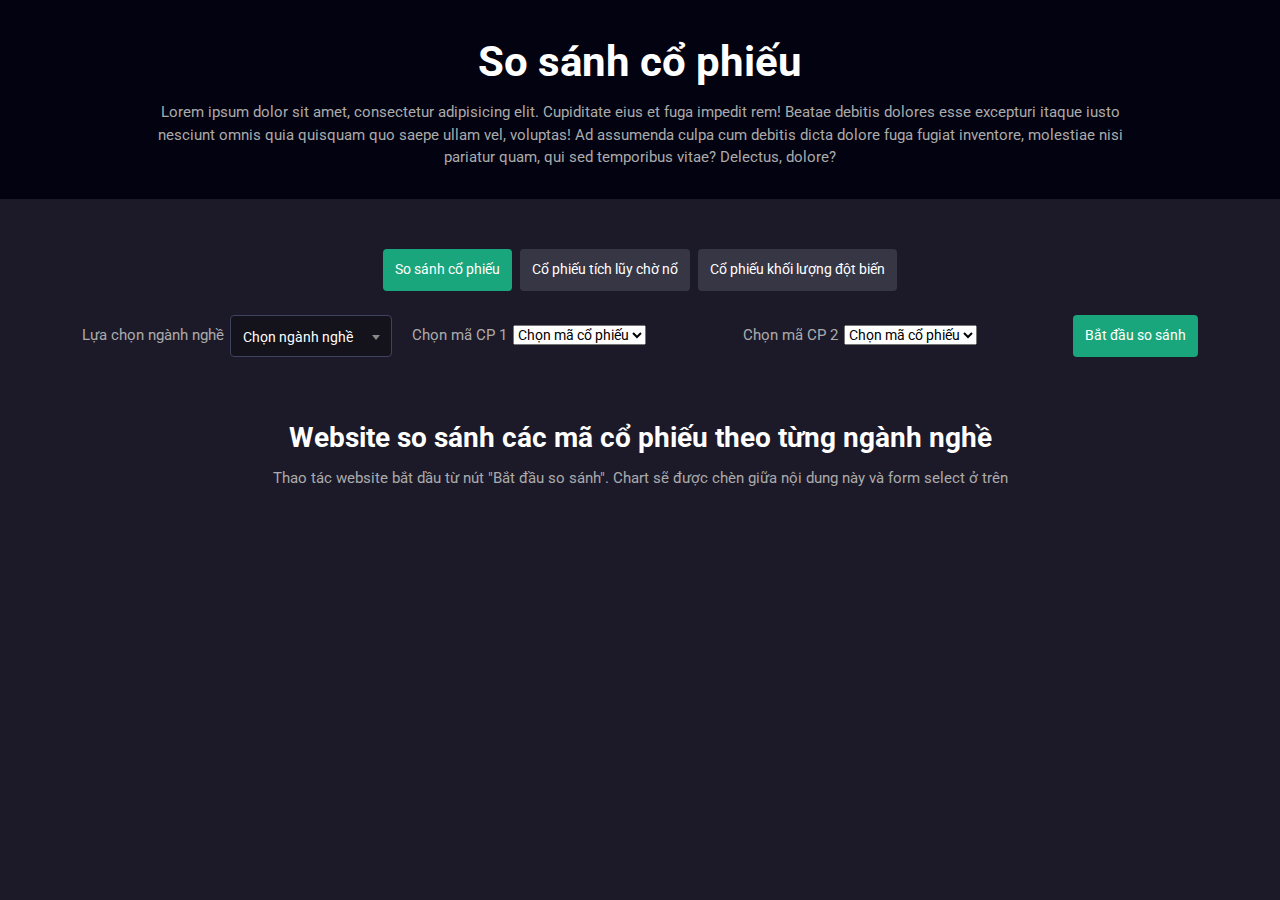
<file: website-so-sanh-co-phieu/index.html>
<!doctype html>
<html lang="en">
<head>
	<meta charset="UTF-8">
	<meta name="viewport"
	      content="width=device-width, user-scalable=no, initial-scale=1.0, maximum-scale=1.0, minimum-scale=1.0">
	<meta http-equiv="X-UA-Compatible" content="ie=edge">
	<title>So sánh cổ phiếu</title>
	<meta property="og:site_name" content="So sánh cổ phiếu">
	<meta name="description" content="So sánh cổ phiếu">
	<meta name="author" content="So sánh cổ phiếu">

	<meta property="og:title" content="So sánh cổ phiếu">
	<meta property="og:type" content="website">
	<meta property="og:url" content="">
	<meta property="og:description"
	      content="So sánh cổ phiếu">
	<meta property="og:image" content="">

	<link rel="icon" href="">

	<link rel="preconnect" href="https://fonts.googleapis.com">
	<link rel="preconnect" href="https://fonts.gstatic.com" crossorigin>
	<link href="https://fonts.googleapis.com/css2?family=Roboto:ital,wght@0,100..900;1,100..900&display=swap"
	      rel="stylesheet">

	<link rel="stylesheet" href="./assets/libs/bootstrap/css/bootstrap.min.css">
	<link rel="stylesheet" href="./assets/libs/select2/css/select2.min.css">
	<link rel="stylesheet" href="./assets/libs/sweetalert2/sweetalert2.min.css">
	<link rel="stylesheet" href="./assets/css/style.css?ver=1">

</head>
<body>
<div class="main">
	<div class="section-gap section-bg">
		<div class="container">
			<div class="section-heading">
				<div class="heading-title">
					So sánh cổ phiếu
				</div>
				<div class="heading-description">
					Lorem ipsum dolor sit amet, consectetur adipisicing elit. Cupiditate eius et fuga impedit rem!
					Beatae debitis
					dolores esse excepturi itaque iusto nesciunt omnis quia quisquam quo saepe ullam vel, voluptas! Ad
					assumenda
					culpa cum debitis dicta dolore fuga fugiat inventore, molestiae nisi pariatur quam, qui sed
					temporibus vitae?
					Delectus, dolore?
				</div>
			</div>
		</div>
	</div>
	<div class="section-wrapper">
		<div class="container">
			<div class="section-tabs">
				<div id="buttonTabs" class="chart-button d-flex gap-2 justify-content-center align-items-center mb-4" role="tablist">
					<button type="button" class="button-theme_secondary active buttonTab">
						So sánh cổ phiếu
					</button>
					<button type="button" class="button-theme_secondary buttonTab">
						Cổ phiếu tích lũy chờ nổ
					</button>
					<button type="button" class="button-theme_secondary buttonTab">
						Cổ phiếu khối lượng đột biến
					</button>
				</div>
			</div>
			<div class="tab-content">
				<div class="tab-pane fade active show" id="tabFilter">
					<div class="section-filter">
						<div class="filter-item">
							<div class="filter-item_title">
								Lựa chọn ngành nghề
							</div>
							<div class="filter-item_select">
								<select name="" id="filterIndustry" data-search="Tìm kếm ngành nghề" data-wrapper>
									<option value="-1" selected>Chọn ngành nghề</option>
									<option value="1">Ngân hàng</option>
									<option value="2">Chứng khoán</option>
									<option value="3">Sản xuất, chế biến</option>
									<option value="4">Bảo hiểm</option>
								</select>
							</div>
						</div>
						<div class="filter-item">
							<div class="filter-item_title">
								Chọn mã CP 1
							</div>
							<div class="filter-item_select">
								<select name="" id="filterStock1" data-search="Tìm kếm mã cổ phiếu" data-wrapper>
									<option value="-1">Chọn mã cổ phiếu</option>
								</select>
							</div>
						</div>
						<div class="filter-item">
							<div class="filter-item_title">
								Chọn mã CP 2
							</div>
							<div class="filter-item_select">
								<select name="" id="filterStock2" data-search="Tìm kếm mã cổ phiếu" data-wrapper>
									<option value="-1">Chọn mã cổ phiếu</option>
								</select>
							</div>
						</div>
						<div class="filter-item filter-item_button">
							<button type="button" id="submitCompare"
							        data-value="1" class="button-theme">
								Bắt đầu so sánh
							</button>
						</div>
					</div>
					<div style="display: none" id="filterResult">
						<div class="section-item">
							<div class="section-chart">
								<div class="chart-title">
									So sánh số liệu báo cáo tài chính giữa <span class="nameStock1"></span> và <span
										class="nameStock2"></span>
								</div>
								<div class="chart-button">
									<button type="button"
									        data-value="1"
									        class="button-theme button-theme_sm active handleChangePeriod">
										Theo quý
									</button>
									<button type="button"
									        data-value="2"
									        class="button-theme_secondary button-theme_sm handleChangePeriod">
										Theo năm
									</button>
								</div>
								<div class="chart-content">
									<div class="row g-4">
										<div class="col-lg-6">
											<canvas id="chartPreview" class="chart-preview"></canvas>
											<div class="chart-table" id="tablePreview">
												<div class="chart-table_header">
													<div class="chart-table_header__top">
														<div class="chart-table_title">
															Báo cáo tài chính theo <span
																class="tablePreviewPeriod">quý</span>
														</div>
														<div class="chart-table_list handleEffectTab">
															<button type="button"
															        data-value="1"
															        class="chart-table_list__button handleEffectTabItem active">
																Theo Quý
															</button>
															<button type="button"
															        data-value="2"
															        class="chart-table_list__button handleEffectTabItem">
																Theo Năm
															</button>
															<div class="chart-table_line handleEffectTabLine"></div>
														</div>
													</div>
													<div class="chart-table_header__bottom">
														<div class="chart-table_money">
															Đơn vi: triệu đồng
														</div>
														<div class="chart-table_time tablePreviewTime">
															<div class="chart-table_time__list"></div>
															<button type="button"
															        data-stock=""
															        data-start="1"
															        class="chart-table_time__button buttonNext">
																<svg xmlns="http://www.w3.org/2000/svg"
																     viewBox="0 0 448 512">
																	<path
																			d="M224.3 273l-136 136c-9.4 9.4-24.6 9.4-33.9 0l-22.6-22.6c-9.4-9.4-9.4-24.6 0-33.9l96.4-96.4-96.4-96.4c-9.4-9.4-9.4-24.6 0-33.9L54.3 103c9.4-9.4 24.6-9.4 33.9 0l136 136c9.5 9.4 9.5 24.6 .1 34zm192-34l-136-136c-9.4-9.4-24.6-9.4-33.9 0l-22.6 22.6c-9.4 9.4-9.4 24.6 0 33.9l96.4 96.4-96.4 96.4c-9.4 9.4-9.4 24.6 0 33.9l22.6 22.6c9.4 9.4 24.6 9.4 33.9 0l136-136c9.4-9.2 9.4-24.4 0-33.8z"/>
																</svg>
															</button>
														</div>
													</div>
												</div>
												<div class="chart-table_body tablePreviewBody"></div>
											</div>
										</div>
										<div class="col-lg-6">
											<canvas id="chartPreview2" class="chart-preview"></canvas>
											<div class="chart-table" id="tablePreview2">
												<div class="chart-table_header">
													<div class="chart-table_header__top">
														<div class="chart-table_title">
															Báo cáo tài chính theo <span
																class="tablePreviewPeriod">quý</span>
														</div>
														<div class="chart-table_list handleEffectTab">
															<button type="button"
															        data-stock=""
															        data-value="1"
															        class="chart-table_list__button handleEffectTabItem active">
																Theo Quý
															</button>
															<button type="button"
															        data-stock=""
															        data-value="2"
															        class="chart-table_list__button handleEffectTabItem">
																Theo Năm
															</button>
															<div class="chart-table_line handleEffectTabLine"></div>
														</div>
													</div>
													<div class="chart-table_header__bottom">
														<div class="chart-table_money">
															Đơn vi: triệu đồng
														</div>
														<div class="chart-table_time tablePreviewTime">
															<div class="chart-table_time__list"></div>
															<button type="button"
															        data-start="1"
															        class="chart-table_time__button buttonNext">
																<svg xmlns="http://www.w3.org/2000/svg"
																     viewBox="0 0 448 512">
																	<path
																			d="M224.3 273l-136 136c-9.4 9.4-24.6 9.4-33.9 0l-22.6-22.6c-9.4-9.4-9.4-24.6 0-33.9l96.4-96.4-96.4-96.4c-9.4-9.4-9.4-24.6 0-33.9L54.3 103c9.4-9.4 24.6-9.4 33.9 0l136 136c9.5 9.4 9.5 24.6 .1 34zm192-34l-136-136c-9.4-9.4-24.6-9.4-33.9 0l-22.6 22.6c-9.4 9.4-9.4 24.6 0 33.9l96.4 96.4-96.4 96.4c-9.4 9.4-9.4 24.6 0 33.9l22.6 22.6c9.4 9.4 24.6 9.4 33.9 0l136-136c9.4-9.2 9.4-24.4 0-33.8z"/>
																</svg>
															</button>
														</div>
													</div>
												</div>
												<div class="chart-table_body tablePreviewBody"></div>
											</div>
										</div>
									</div>
								</div>
							</div>
						</div>
					</div>
				</div>
				<div class="tab-pane fade" id="tabStockWaiting">
					<div class="section-filter">
						<div class="filter-item filter-item_small">
							<div class="filter-item_title">
								Chọn tiêu chí lọc
							</div>
							<div class="filter-item_select">
								<select name="" id="filterCriteriaWaiting" data-search="Tìm kiếm tiêu chí" data-wrapper>
									<option value="-1" selected>Chọn tiêu chí lọc</option>
									<option value="1">Tăng trưởng doanh thu</option>
									<option value="2">Tăng trưởng lợi nhuận</option>
									<option value="3">EPS cao nhất</option>
								</select>
							</div>
						</div>
						<div class="filter-item filter-item_button">
							<button type="button" id="submitFilterCriteria" class="button-theme">
								Bắt đầu lọc
							</button>
						</div>
					</div>
					<div class="section-item">
						<div class="section-table">
							<div class="row justify-content-center">
								<div class=" col-xl-10 col-12">
									<div class="table-responsive table-theme">
										<table class="table table-bordered">
											<thead>
											<tr>
												<th>Mã CP</th>
												<th class="text-center">P/E</th>
												<th class="text-center">EPS</th>
												<th class="text-center">Tăng trưởng doanh thu</th>
												<th class="text-center">Tăng trưởng lợi nhuận</th>
											</tr>
											</thead>
											<tbody>
											<tr>
												<td>
													<strong>AAB</strong>
												</td>
												<td class="text-center">
													12
												</td>
												<td class="text-center">
													11.7
												</td>
												<td class="text-center">
													13%
												</td>
												<td class="text-center">
													20%
												</td>
											</tr>
											<tr>
												<td>
													<strong>AAB</strong>
												</td>
												<td class="text-center">
													12
												</td>
												<td class="text-center">
													11.7
												</td>
												<td class="text-center">
													13%
												</td>
												<td class="text-center">
													20%
												</td>
											</tr>
											<tr>
												<td>
													<strong>AAB</strong>
												</td>
												<td class="text-center">
													12
												</td>
												<td class="text-center">
													11.7
												</td>
												<td class="text-center">
													13%
												</td>
												<td class="text-center">
													20%
												</td>
											</tr>
											<tr>
												<td>
													<strong>AAB</strong>
												</td>
												<td class="text-center">
													12
												</td>
												<td class="text-center">
													11.7
												</td>
												<td class="text-center">
													13%
												</td>
												<td class="text-center">
													20%
												</td>
											</tr>
											<tr>
												<td>
													<strong>AAB</strong>
												</td>
												<td class="text-center">
													12
												</td>
												<td class="text-center">
													11.7
												</td>
												<td class="text-center">
													13%
												</td>
												<td class="text-center">
													20%
												</td>
											</tr>
											<tr>
												<td>
													<strong>AAB</strong>
												</td>
												<td class="text-center">
													12
												</td>
												<td class="text-center">
													11.7
												</td>
												<td class="text-center">
													13%
												</td>
												<td class="text-center">
													20%
												</td>
											</tr>

											<tr>
												<td>
													<strong>AAB</strong>
												</td>
												<td class="text-center">
													12
												</td>
												<td class="text-center">
													11.7
												</td>
												<td class="text-center">
													13%
												</td>
												<td class="text-center">
													20%
												</td>
											</tr>
											<tr>
												<td>
													<strong>AAB</strong>
												</td>
												<td class="text-center">
													12
												</td>
												<td class="text-center">
													11.7
												</td>
												<td class="text-center">
													13%
												</td>
												<td class="text-center">
													20%
												</td>
											</tr>
											<tr>
												<td>
													<strong>AAB</strong>
												</td>
												<td class="text-center">
													12
												</td>
												<td class="text-center">
													11.7
												</td>
												<td class="text-center">
													13%
												</td>
												<td class="text-center">
													20%
												</td>
											</tr>
											</tbody>
										</table>
									</div>
								</div>
							</div>
						</div>
					</div>
				</div>
				<div class="tab-pane fade" id="tabStockVolume">
					<div class="section-filter">
						<div class="filter-item filter-item_small">
							<div class="filter-item_title">
								Chọn tiêu chí lọc
							</div>
							<div class="filter-item_select">
								<select name="" id="filterCriteriaVolume" data-search="Tìm kiếm tiêu chí" data-wrapper>
									<option value="-1" selected>Chọn tiêu chí lọc</option>
									<option value="1">Tăng trưởng doanh thu</option>
									<option value="2">Tăng trưởng lợi nhuận</option>
									<option value="3">EPS cao nhất</option>
								</select>
							</div>
						</div>
						<div class="filter-item filter-item_button">
							<button type="button" id="submitFilterStockVolume" class="button-theme">
								Bắt đầu lọc
							</button>
						</div>
					</div>
					<div class="section-item">
						<div class="section-table">
							<div class="row justify-content-center">
								<div class=" col-xl-10 col-12">
									<div class="table-responsive table-theme">
										<table class="table table-bordered">
											<thead>
											<tr>
												<th>Mã CP</th>
												<th class="text-center">P/E</th>
												<th class="text-center">EPS</th>
												<th class="text-center">Tăng trưởng doanh thu</th>
												<th class="text-center">Tăng trưởng lợi nhuận</th>
											</tr>
											</thead>
											<tbody>
											<tr>
												<td>
													<strong>AAB</strong>
												</td>
												<td class="text-center">
													12
												</td>
												<td class="text-center">
													11.7
												</td>
												<td class="text-center">
													13%
												</td>
												<td class="text-center">
													20%
												</td>
											</tr>
											<tr>
												<td>
													<strong>AAB</strong>
												</td>
												<td class="text-center">
													12
												</td>
												<td class="text-center">
													11.7
												</td>
												<td class="text-center">
													13%
												</td>
												<td class="text-center">
													20%
												</td>
											</tr>
											<tr>
												<td>
													<strong>AAB</strong>
												</td>
												<td class="text-center">
													12
												</td>
												<td class="text-center">
													11.7
												</td>
												<td class="text-center">
													13%
												</td>
												<td class="text-center">
													20%
												</td>
											</tr>
											<tr>
												<td>
													<strong>AAB</strong>
												</td>
												<td class="text-center">
													12
												</td>
												<td class="text-center">
													11.7
												</td>
												<td class="text-center">
													13%
												</td>
												<td class="text-center">
													20%
												</td>
											</tr>
											<tr>
												<td>
													<strong>AAB</strong>
												</td>
												<td class="text-center">
													12
												</td>
												<td class="text-center">
													11.7
												</td>
												<td class="text-center">
													13%
												</td>
												<td class="text-center">
													20%
												</td>
											</tr>
											<tr>
												<td>
													<strong>AAB</strong>
												</td>
												<td class="text-center">
													12
												</td>
												<td class="text-center">
													11.7
												</td>
												<td class="text-center">
													13%
												</td>
												<td class="text-center">
													20%
												</td>
											</tr>

											<tr>
												<td>
													<strong>AAB</strong>
												</td>
												<td class="text-center">
													12
												</td>
												<td class="text-center">
													11.7
												</td>
												<td class="text-center">
													13%
												</td>
												<td class="text-center">
													20%
												</td>
											</tr>
											<tr>
												<td>
													<strong>AAB</strong>
												</td>
												<td class="text-center">
													12
												</td>
												<td class="text-center">
													11.7
												</td>
												<td class="text-center">
													13%
												</td>
												<td class="text-center">
													20%
												</td>
											</tr>
											<tr>
												<td>
													<strong>AAB</strong>
												</td>
												<td class="text-center">
													12
												</td>
												<td class="text-center">
													11.7
												</td>
												<td class="text-center">
													13%
												</td>
												<td class="text-center">
													20%
												</td>
											</tr>
											</tbody>
										</table>
									</div>
								</div>
							</div>
						</div>
					</div>
				</div>
			</div>
			<div class="section-gap_large">
				<div class="section-heading section-heading_small">
					<div class="heading-title">
						Website so sánh các mã cổ phiếu theo từng ngành nghề
					</div>
					<div class="heading-description">
						<p>Thao tác website bắt dầu từ nút "Bắt đầu so sánh". Chart sẽ được chèn giữa nội dung này
						   và form select ở trên
						</p>
					</div>
				</div>
			</div>
		</div>
	</div>
</div>

<script type="text/javascript" src="./assets/libs/jquery.min.js"></script>
<script type="text/javascript" src="./assets/libs/bootstrap/js/bootstrap.bundle.min.js"></script>
<script type="text/javascript" src="./assets/libs/select2/js/select2.min.js"></script>
<script type="text/javascript" src="./assets/libs/select2/js/select2-searchInputPlaceholder.js"></script>
<script type="text/javascript" src="./assets/libs/select2/js/select2-vi.min.js"></script>
<script type="text/javascript" src="./assets/libs/sweetalert2/sweetalert2.min.js"></script>
<script type="text/javascript" src="./assets/libs/chartjs/chart.js"></script>
<script type="text/javascript" src="./assets/js/app.js?ver=1"></script>
<script type="text/javascript" src="./assets/js/index.js?ver=1"></script>
</body>
</html>
</file>
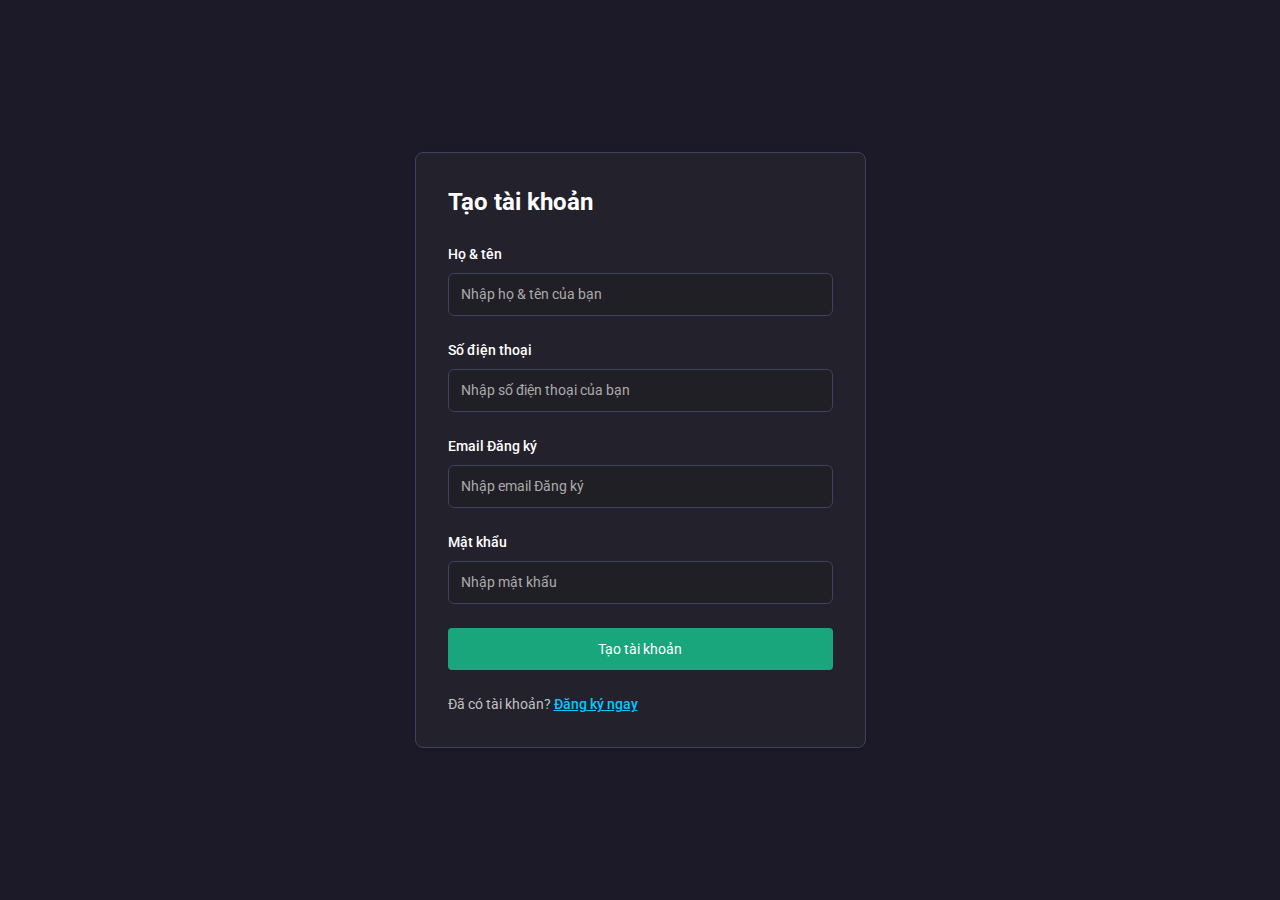
<file: website-so-sanh-co-phieu/register.html>
<!doctype html>
<html lang="en">
<head>
	<meta charset="UTF-8">
	<meta name="viewport"
	      content="width=device-width, user-scalable=no, initial-scale=1.0, maximum-scale=1.0, minimum-scale=1.0">
	<meta http-equiv="X-UA-Compatible" content="ie=edge">
	<title>Đăng ký tài khoản</title>
	<meta property="og:site_name" content="Đăng ký tài khoản">
	<meta name="description" content="Đăng ký tài khoản">
	<meta name="author" content="Đăng ký tài khoản">

	<meta property="og:title" content="Đăng ký tài khoản">
	<meta property="og:type" content="website">
	<meta property="og:url" content="">
	<meta property="og:description"
	      content="Đăng ký tài khoản">
	<meta property="og:image" content="">

	<link rel="icon" href="">

	<link rel="preconnect" href="https://fonts.googleapis.com">
	<link rel="preconnect" href="https://fonts.gstatic.com" crossorigin>
	<link href="https://fonts.googleapis.com/css2?family=Roboto:ital,wght@0,100..900;1,100..900&display=swap"
	      rel="stylesheet">

	<link rel="stylesheet" href="./assets/libs/bootstrap/css/bootstrap.min.css">
	<link rel="stylesheet" href="./assets/libs/select2/css/select2.min.css">
	<link rel="stylesheet" href="./assets/libs/sweetalert2/sweetalert2.min.css">
	<link rel="stylesheet" href="./assets/css/style.css?ver=1">

</head>
<body>
<div class="main">
	<div class="page-account">
		<div class="container">
			<div class="row justify-content-center">
				<div class="col-md-8 col-sm-10 col-lg-6 col-xl-5">
					<div class="section-account">
						<div class="account-title">
							Tạo tài khoản
						</div>
						<form id="frmRegister" action="" class="account-form needs-validation" novalidate>
							<div class="account-form_item">
								<label for="fullname" class="form-label">Họ & tên</label>
								<input type="text" class="form-control inputData" id="fullname" name="fullname"
								       placeholder="Nhập họ & tên của bạn" required>
								<div class="invalid-feedback">
									Vui lòng nhập họ & tên.
								</div>
							</div>
							<div class="account-form_item">
								<label for="phone" class="form-label">Số điện thoại</label>
								<input type="tel" minlength="10" maxlength="10" class="form-control inputData"
								       id="phone" name="phone"
								       placeholder="Nhập số điện thoại của bạn" required>
								<div class="invalid-feedback">
									Vui lòng nhập số điện thoại
								</div>
							</div>
							<div class="account-form_item">
								<label for="email" class="form-label">Email Đăng ký</label>
								<input type="text" class="form-control inputData"
								       id="email" name="email"
								       placeholder="Nhập email Đăng ký" required>
								<div class="invalid-feedback">
									Vui lòng nhập email Đăng ký.
								</div>
							</div>
							<div class="account-form_item">
								<label for="password" class="form-label">Mật khẩu</label>
								<input type="password" class="form-control inputData"
								       id="password" name="password"
								       placeholder="Nhập mật khẩu" required>
								<div class="invalid-feedback">
									Vui lòng nhập mật khẩu
								</div>
							</div>
							<div class="account-form_item">
								<button class="button-theme w-100">Tạo tài khoản</button>
							</div>
							<div class="account-form_item">
								<div class="account-form_item__text">
									Đã có tài khoản? <a href="./sign-in.html" class="fw-medium">Đăng ký ngay</a>
								</div>
							</div>
						</form>
					</div>
				</div>
			</div>
		</div>
	</div>
</div>

<script type="text/javascript" src="./assets/libs/jquery.min.js"></script>
<script type="text/javascript" src="./assets/libs/bootstrap/js/bootstrap.bundle.min.js"></script>
<script type="text/javascript" src="./assets/libs/select2/js/select2.min.js"></script>
<script type="text/javascript" src="./assets/libs/select2/js/select2-searchInputPlaceholder.js"></script>
<script type="text/javascript" src="./assets/libs/select2/js/select2-vi.min.js"></script>
<script type="text/javascript" src="./assets/libs/sweetalert2/sweetalert2.min.js"></script>
<script type="text/javascript" src="./assets/libs/chartjs/chart.js"></script>
<script type="text/javascript" src="./assets/js/app.js?ver=1"></script>
<script type="text/javascript" src="./assets/js/register.js?ver=1"></script>
</body>
</html>
</file>
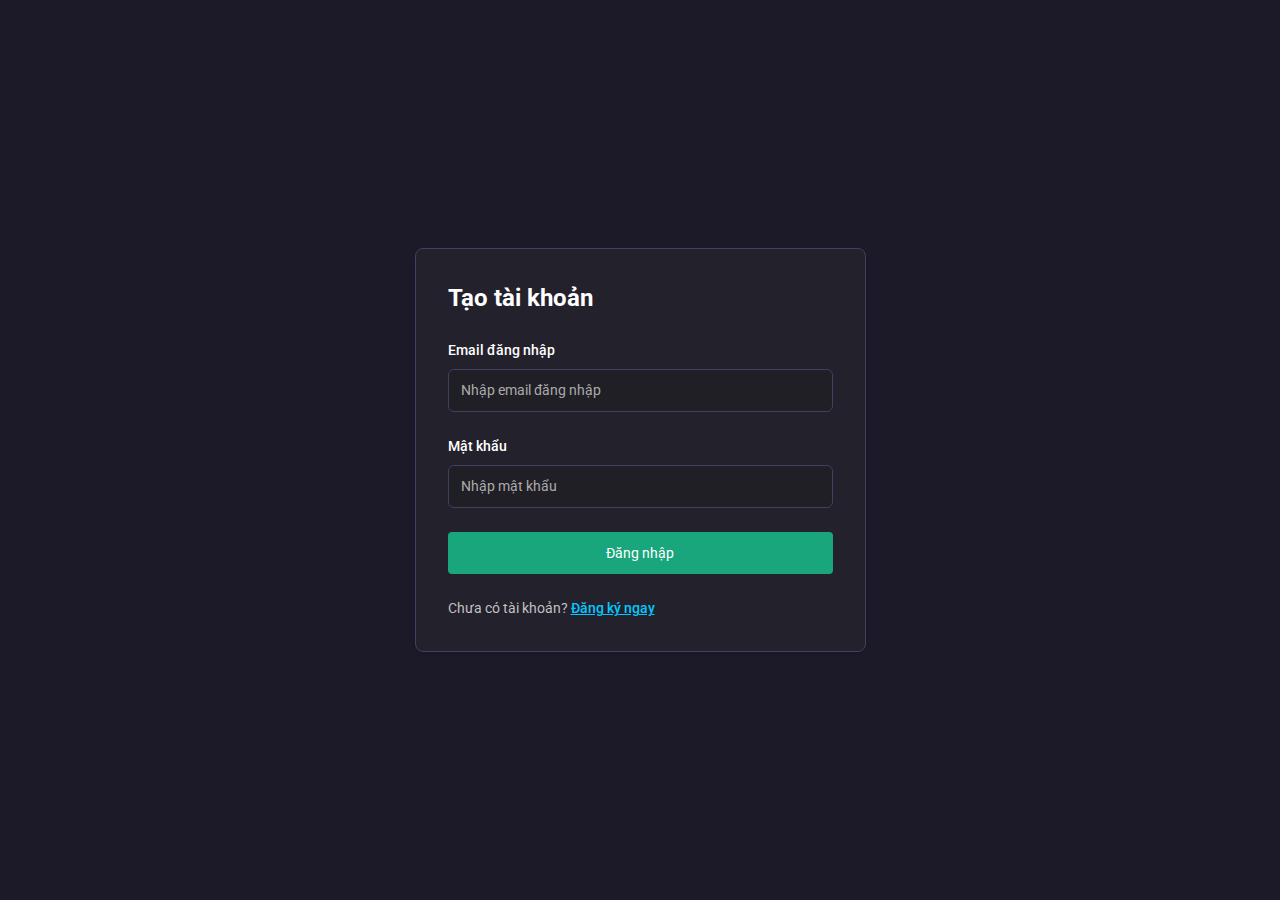
<file: website-so-sanh-co-phieu/sign-in.html>
<!doctype html>
<html lang="en">
<head>
	<meta charset="UTF-8">
	<meta name="viewport"
	      content="width=device-width, user-scalable=no, initial-scale=1.0, maximum-scale=1.0, minimum-scale=1.0">
	<meta http-equiv="X-UA-Compatible" content="ie=edge">
	<title>Đăng nhập tài khoản</title>
	<meta property="og:site_name" content="Đăng nhập tài khoản">
	<meta name="description" content="Đăng nhập tài khoản">
	<meta name="author" content="Đăng nhập tài khoản">

	<meta property="og:title" content="Đăng nhập tài khoản">
	<meta property="og:type" content="website">
	<meta property="og:url" content="">
	<meta property="og:description"
	      content="Đăng nhập tài khoản">
	<meta property="og:image" content="">

	<link rel="icon" href="">

	<link rel="preconnect" href="https://fonts.googleapis.com">
	<link rel="preconnect" href="https://fonts.gstatic.com" crossorigin>
	<link href="https://fonts.googleapis.com/css2?family=Roboto:ital,wght@0,100..900;1,100..900&display=swap"
	      rel="stylesheet">

	<link rel="stylesheet" href="./assets/libs/bootstrap/css/bootstrap.min.css">
	<link rel="stylesheet" href="./assets/libs/select2/css/select2.min.css">
	<link rel="stylesheet" href="./assets/libs/sweetalert2/sweetalert2.min.css">
	<link rel="stylesheet" href="./assets/css/style.css?ver=1">

</head>
<body>
<div class="main">
	<div class="page-account">
		<div class="container">
			<div class="row justify-content-center">
				<div class="col-md-8 col-sm-10 col-lg-6 col-xl-5">
					<div class="section-account">
						<div class="account-title">
							Tạo tài khoản
						</div>
						<form id="frmSignIn" action="" class="account-form needs-validation" novalidate>
							<div class="account-form_item">
								<label for="username" class="form-label">Email đăng nhập</label>
								<input type="email" class="form-control inputData" id="username" name="username"
								       placeholder="Nhập email đăng nhập" required>
								<div class="invalid-feedback">
									Vui lòng nhập email đăng nhập.
								</div>
							</div>
							<div class="account-form_item">
								<label for="password" class="form-label">Mật khẩu</label>
								<input type="password" class="form-control inputData" id="password" name="password"
								       placeholder="Nhập mật khẩu" required>
								<div class="invalid-feedback">
									Vui lòng nhập mật khẩu
								</div>
							</div>
							<div class="account-form_item">
								<button class="button-theme w-100">Đăng nhập</button>
							</div>
							<div class="account-form_item">
								<div class="account-form_item__text">
									Chưa có tài khoản? <a href="./register.html" class="fw-medium">Đăng ký ngay</a>
								</div>
							</div>
						</form>
					</div>
				</div>
			</div>
		</div>
	</div>
</div>

<script type="text/javascript" src="./assets/libs/jquery.min.js"></script>
<script type="text/javascript" src="./assets/libs/bootstrap/js/bootstrap.bundle.min.js"></script>
<script type="text/javascript" src="./assets/libs/select2/js/select2.min.js"></script>
<script type="text/javascript" src="./assets/libs/select2/js/select2-searchInputPlaceholder.js"></script>
<script type="text/javascript" src="./assets/libs/select2/js/select2-vi.min.js"></script>
<script type="text/javascript" src="./assets/libs/sweetalert2/sweetalert2.min.js"></script>
<script type="text/javascript" src="./assets/libs/chartjs/chart.js"></script>
<script type="text/javascript" src="./assets/js/app.js?ver=1"></script>
<script type="text/javascript" src="./assets/js/sign-in.js?ver=1"></script>
</body>
</html>
</file>
<file: website-so-sanh-co-phieu/assets/css/style.css>
:root {
	--color-primary: #020210;
	--color-secondary: #1c1a29;
	--color-highlight: #63697b;
	--color-text-primary: #c1c1c1;
	--color-text-secondary: #ababab;

	--transition-default: .3s all ease-in-out;
}

a {
	color: #00c9ff;
}

body {
	margin: 0;
	position: relative;
	width: 100%;
	height: 100vh;
	color: var(--color-text-primary);
	background-color: #1C1A29;
	font: normal 400 14px/1.5 'Roboto', sans-serif;
	text-align: left;
	-webkit-text-size-adjust: 100%;
	-webkit-tap-highlight-color: transparent
}

.button-tooltip {
	width: 22px;
	height: 22px;
	padding: 3px;
	outline: none;
	box-shadow: none;
	border: 0;
	display: flex;
	align-items: center;
	justify-content: center;
	background: transparent;
	cursor: pointer;
}

.button-tooltip svg {
	fill: var(--color-text-secondary);
	width: 20px;
	height: 20px;
	transition: var(--transition-default);
}

.button-tooltip:hover svg {
	fill: var(--bs-white);
}

.tooltip {
	--bs-tooltip-bg: #6c697b
}

.button-theme {
	outline: none;
	box-shadow: none;
	border: 0;
	display: inline-flex;
	align-items: center;
	justify-content: center;
	cursor: pointer;
	padding: 0.375rem 0.75rem;
	height: 42px;
	border-radius: 4px;
	color: var(--bs-white);
	background: #1aa67c;
	font-size: 1em;
	transition: var(--transition-default);
	text-decoration: none !important;
}

.button-theme:hover {
	background: #14936c;
}

.button-theme_secondary {
	outline: none;
	box-shadow: none;
	border: 0;
	display: inline-flex;
	align-items: center;
	justify-content: center;
	cursor: pointer;
	padding: 0.375rem 0.75rem;
	height: 42px;
	border-radius: 4px;
	color: var(--bs-white);
	background: #363645;
	font-size: 1em;
	transition: var(--transition-default);
	text-decoration: none !important;
}

.button-theme_secondary:hover {
	background: #444454;
}

.button-theme_secondary.active {
	background: #1aa67c;
}

.button-theme_medium {
	padding: 0.5rem 1rem;
	font-size: 1em;
	height: auto;
}

.button-theme_sm {
	padding: 0.275rem 0.5rem;
	height: 28px;
	font-size: .925em;
}

.section-gap {
	padding: 30px 0;
}

.section-gap_large {
	padding: 60px 0 30px;
}

.section-bg {
	background: var(--color-primary);
}

.section-heading {
	text-align: center;
}

.section-heading .heading-title {
	font-size: 3em;
	font-weight: 700;
	color: var(--bs-white);
}

.section-heading.section-heading_small .heading-title {
	font-size: 2em;
	font-weight: 700;
	color: var(--bs-white);
}

.section-heading .heading-description {
	font-size: 1.075em;
	color: var(--color-text-secondary);
	max-width: 991px;
	margin: 8px auto 0;
}

.section-wrapper {
	padding: 50px 0;
}

.section-filter {
	display: flex;
	align-items: center;
	justify-content: center;
	margin: 0 auto;
	gap: 20px;
}

.section-filter .filter-item {
	width: 100%;
	position: relative;
	display: flex;
	align-items: center;
	gap: 6px;
}

.section-filter .filter-item.filter-item_small {
	width: 33.33333%;
}

.section-filter .filter-item.filter-item_button {
	width: auto;
	max-width: calc(33.333333% - 15px);
	white-space: nowrap;
}

.section-filter .filter-item .filter-item_title {
	font-size: 1.075em;
	color: var(--color-text-secondary);
	flex-shrink: 0;
	display: flex;
	align-items: center;
}

.section-filter .filter-item .filter-item_select {
	flex: 1;
	min-width: 0;
}

.section-filter .filter-item .filter-item_select .select2-container {
	width: 100%;
}

.section-filter .filter-item .filter-item_select .select2-container--default .select2-selection--single {
	background: #14121a;
	border: 1px solid #3f4160;
	height: 42px;
}

.section-filter .filter-item .filter-item_select .select2-container .select2-selection--single .select2-selection__rendered {
	line-height: 42px;
	color: var(--bs-white);
	padding-left: 12px;
}

.section-filter .filter-item .filter-item_select .select2-container--default .select2-selection--single .select2-selection__arrow {
	height: 42px;
	width: 30px;
}

.section-filter .filter-item .filter-item_select .select2-container .select2-search--dropdown {
	padding: 8px 12px;
	border-bottom: 1px solid #3f4160;
}

.section-filter .filter-item .filter-item_select .select2-container .select2-search--dropdown .select2-search__field {
	background: #201d28;
	border-color: #3f4160;
	border-radius: 4px;
	min-height: 32px;
	outline: none;
	box-shadow: none;
	padding: 6px 10px;
	color: var(--color-text-secondary);
}

.section-filter .filter-item .filter-item_select .select2-container .select2-dropdown {
	background: #14121a;
	border-color: #3f4160;
}

.section-filter .filter-item .filter-item_select .select2-container .select2-results > .select2-results__options {
	max-height: 315px;
}

.section-filter .filter-item .filter-item_select .select2-container .select2-results > .select2-results__options::-webkit-scrollbar {
	width: 5px;
}

.section-filter .filter-item .filter-item_select .select2-container .select2-results > .select2-results__options::-webkit-scrollbar-track {
	background: #201e25;
}

.section-filter .filter-item .filter-item_select .select2-container .select2-results > .select2-results__options::-webkit-scrollbar-thumb {
	background: #333131;
	border-radius: 50px;
}

.section-filter .filter-item .filter-item_select .select2-container .select2-results__option {
	color: var(--color-text-secondary);
	padding: 7px 12px;
	transition: var(--transition-default);
}

.section-filter .filter-item .filter-item_select .select2-container .select2-results__option:hover,
.section-filter .filter-item .filter-item_select .select2-container .select2-results__option.select2-results__option--highlighted {
	background: transparent;
	color: var(--bs-white);
}

.section-filter .filter-item .filter-item_select .select2-container .select2-results__option[aria-selected=true] {
	background: rgba(229, 229, 229, 0.1);
	color: var(--bs-white);
}

.section-filter .filter-item .filter-item_select .select2-container--default .select2-selection--multiple {
	position: relative;
	padding-right: 30px;
	cursor: pointer;
	background: #14121a;
	border: 1px solid #3f4160;
	height: 42px;
	padding-left: 6px;
}

.section-filter .filter-item .filter-item_select .select2-container--default .select2-selection--multiple:before {
	border-color: #888 transparent transparent transparent;
	border-style: solid;
	border-width: 5px 4px 0 4px;
	height: 0;
	right: 10px;
	margin-left: -4px;
	margin-top: -2px;
	position: absolute;
	top: 50%;
	width: 0;
	display: block;
	content: "";
}

.section-filter .filter-item .filter-item_select .select2-container--default.select2-container--open .select2-selection--multiple:before {
	transform: rotate(180deg);
}

.section-filter .filter-item .filter-item_select .select2-container--default .select2-selection--multiple .select2-selection__choice {
	background: #1aa67c;
	border-color: #1aa67c;
	color: var(--bs-white);
	white-space: nowrap;
	margin-top: 7px;
	padding: 2px 8px;
}

.section-filter .filter-item .filter-item_select .select2-container--default .select2-search--inline .select2-search__field {
	color: var(--bs-white);
	margin-top: 10px;
}

.section-filter .filter-item .filter-item_select .select2-container--default .select2-selection--multiple .select2-selection__choice__remove {
	color: var(--color-text-primary);
	transition: var(--transition-default);
}

.section-filter .filter-item .filter-item_select .select2-container--default .select2-selection--multiple .select2-selection__choice__remove:hover {
	color: var(--bs-white);
}

.section-filter .filter-item .filter-item_select .select2-container--default .select2-selection--multiple .select2-selection__rendered {
	max-width: 100%;
	overflow-y: hidden;
	overflow-x: auto;
	display: flex;
	align-items: center;
	justify-content: flex-start;
	white-space: normal;
}

.section-filter .filter-item .filter-item_select .select2-container--default .select2-selection--multiple .select2-selection__rendered::-webkit-scrollbar {
	height: 5px;
}

.section-filter .filter-item .filter-item_select .select2-container--default .select2-selection--multiple .select2-selection__rendered::-webkit-scrollbar-track {
	background: #201e25;
}

.section-filter .filter-item .filter-item_select .select2-container--default .select2-selection--multiple .select2-selection__rendered::-webkit-scrollbar-thumb {
	background: #333131;
	border-radius: 50px;
}

.section-chart {
	padding-top: 50px;
}

.section-chart .chart-title {
	font-size: 2em;
	font-weight: 700;
	color: var(--bs-white);
	text-align: center;
}

.section-chart .chart-button {
	margin-bottom: 30px;
	margin-top: 8px;
	display: flex;
	align-items: center;
	justify-content: center;
	gap: 6px;
}

.section-chart .chart-preview {
	padding: 15px 15px 0;
	background: #201d2a;
	width: 100%;
}

.section-item + .section-item {
	border-top: 1px solid #3b3a3a60;
	margin-top: 50px;
}

.chart-table {
	margin-top: 24px;
	background: #201d2a;
}

.chart-table .chart-table_header .chart-table_header__top {
	display: flex;
	align-items: center;
	justify-content: space-between;
	width: 100%;
	border-bottom: 1px solid #2D2D2D
}

.chart-table .chart-table_header .chart-table_header__top .chart-table_title {
	padding: 13px 16px;
	font-size: 1.15em;
	font-weight: 700;
	color: var(--bs-white);
	text-transform: uppercase;
}

.chart-table .chart-table_header .chart-table_header__top .chart-table_list {
	padding: 13px 16px;
	display: flex;
	align-items: center;
	position: relative;
	gap: 20px;
}

.chart-table .chart-table_header .chart-table_header__top .chart-table_list .chart-table_list__button {
	outline: none;
	box-shadow: none;
	border: 0;
	display: flex;
	align-items: center;
	justify-content: center;
	background: transparent;
	cursor: pointer;
	color: var(--bs-white);
	font-size: 0.925em;
	font-weight: 500;
	transition: .3s cubic-bezier(0.785, 0.135, 0.15, 0.86);
	padding: 0;
	white-space: nowrap;
}

.chart-table .chart-table_header .chart-table_header__top .chart-table_list .chart-table_list__button.active {
	color: #21d5a0;
}

.chart-table .chart-table_header .chart-table_header__top .chart-table_list .chart-table_line {
	position: absolute;
	bottom: -3px;
	height: 3px;
	transition: .3s cubic-bezier(0.785, 0.135, 0.15, 0.86);
	background: #1aa67c;
	left: 0;
	border-radius: 5px;
}

.chart-table .chart-table_header .chart-table_header__bottom {
	display: flex;
	align-items: center;
	justify-content: space-between;
	gap: 25px;
	border-bottom: 1px solid #2D2D2D;
	padding: 0 24px 0 16px;
}

.chart-table .chart-table_header .chart-table_header__bottom .chart-table_money {
	font-size: 12px;
	width: calc(30% - 25px / 2);
	flex-shrink: 0;
}

.chart-table .chart-table_header .chart-table_header__bottom .chart-table_time {
	position: relative;
	width: calc(70% - 25px / 2);
}

.chart-table .chart-table_header .chart-table_header__bottom .chart-table_time__list {
	display: flex;
	align-items: center;
	justify-content: flex-end;
	position: relative;
	gap: 25px;
}

.chart-table .chart-table_header .chart-table_header__bottom .chart-table_time__list .chart-table_time__list___item {
	display: flex;
	flex-direction: column;
	background: transparent;
	text-align: right;
	line-height: 1.5;
	font-size: 12px;
	font-weight: 500;
	color: var(--color-text-primary);
	padding: 16px 0;
	white-space: nowrap;
	user-select: none;
	width: calc(100% / 4);
}

.chart-table .chart-table_header .chart-table_header__bottom .chart-table_time__button {
	padding: 0;
	border: 0;
	outline: none;
	box-shadow: none;
	background: transparent;
	display: flex;
	align-items: center;
	justify-content: center;
	width: 24px;
	height: 24px;
	position: absolute;
	top: 50%;
	transform: translateY(-50%);
	transition: var(--transition-default);
}

.chart-table .chart-table_header .chart-table_header__bottom .chart-table_time__button svg {
	width: 14px;
	height: 14px;
	fill: #1aa67c;
	transition: var(--transition-default);
	opacity: 1;
}

.chart-table .chart-table_header .chart-table_header__bottom .chart-table_time__button.buttonPrev {
	left: -24px;
}

.chart-table .chart-table_header .chart-table_header__bottom .chart-table_time__button.buttonNext {
	right: -24px;
}

.chart-table .chart-table_header .chart-table_header__bottom .chart-table_time__button:hover svg {
	fill: #14936c;
}

.chart-table .chart-table_header .chart-table_header__bottom .chart-table_time__button:disabled svg {
	fill: var(--color-text-secondary);
	opacity: 0.5;
}

.chart-table .chart-table_body .chart-table_item .chart-table_item__heading {
	background: rgba(255, 255, 255, 0.05);
	padding: 13px 16px;
	font-size: 1.075em;
	font-weight: 600;
	font-style: italic;
	color: var(--bs-white);
	text-transform: uppercase;
}

.chart-table .chart-table_body .chart-table_item .chart-table_item__child .chart-table_item__wrapper {
	display: flex;
	align-items: center;
	justify-content: space-between;
	padding: 0 24px 0 16px;
	gap: 25px;
	height: 54px;
	transition: var(--transition-default);
}

.chart-table .chart-table_body .chart-table_item .chart-table_item__child .chart-table_item__wrapper:hover {
	background: rgba(255, 255, 255, 0.04);
}

.chart-table .chart-table_body .chart-table_item .chart-table_item__title {
	width: 30%;
	flex-shrink: 0;
	padding: 16px 0;
	line-height: 1.5;
	font-size: 13px;
	font-weight: 600;
	color: var(--bs-white);
}

.chart-table .chart-table_body .chart-table_item .chart-table_item__row {
	width: 70%;
	display: flex;
	align-items: center;
	justify-content: flex-end;
	position: relative;
	gap: 25px;
}

.chart-table .chart-table_body .chart-table_item .chart-table_item__column {
	padding: 16px 0;
	width: calc(100% / 4);
	text-align: right;
	line-height: 1.5;
	font-size: 13px;
	font-weight: 600;
	color: var(--bs-white);
}

.chart-table .chart-table_body .chart-table_item .chart-table_item__child + .chart-table_item__child {
	border-top: 1px solid #2D2D2D;
}

.chart-table .chart-table_body .chart-table_item .chart-table_item__sub .chart-table_item__title {
	padding-left: 16px;
}

.chart-table .chart-table_body .chart-table_item .chart-table_item__sub {
	display: flex;
	align-items: center;
	justify-content: space-between;
	padding: 0 24px 0 16px;
	gap: 25px;
	height: 54px;
	border-top: 1px solid #2D2D2D;
	transition: var(--transition-default);
}

.chart-table .chart-table_body .chart-table_item .chart-table_item__sub:hover {
	background: rgba(255, 255, 255, 0.04);
}

.chart-table .chart-table_body .chart-table_item .chart-table_item__sub .chart-table_item__column {
	font-size: 12px;
	font-weight: 400;
	font-style: italic;
	color: var(--color-text-primary);
}

.section-table {
	padding-top: 50px;
}

.table-theme .table {
	--bs-table-bg: #201d2a;
	--bs-table-color: var(--color-text-primary);
	--bs-border-color: #262734;
	font-size: 1em;
}

.table-theme .table tr th,
.table-theme .table tr td {
	padding: 16px;
	width: 20%;
}

.table-theme .table tr th {
	color: var(--bs-white);
	text-transform: uppercase;
	white-space: nowrap;
}

.table-theme .table tbody tr:nth-child(odd) td {
	background: #1e1a26;
}

.page-account {
	max-height: 100vh;
	min-height: 100vh;
	height: 100%;
	align-items: center;
	justify-content: center;
	display: flex;
}

.section-account {
	background: #23212c;
	border: 1px solid #3f4160;
	border-radius: 8px;
	padding: 32px;
	box-shadow: rgba(0, 0, 0, 0) 0px 0px 0px 0px, rgba(0, 0, 0, 0) 0px 0px 0px 0px, rgba(0, 0, 0, 0.1) 0px 1px 3px 0px, rgba(0, 0, 0, 0.1) 0px 1px 2px -1px;
}

.section-account .account-title {
	color: var(--bs-white);
	font-size: 1.7em;
	font-weight: 700;
}

.section-account .account-form {
	margin-top: 24px;
	display: flex;
	flex-direction: column;
	gap: 24px;
}

.section-account .account-form .account-form_item .form-label {
	margin-bottom: 8px;
	font-size: 1em;
	font-weight: 500;
	color: var(--bs-white);
}

.section-account .account-form .account-form_item .form-control {
	background: #201f26;
	border: 1px solid #3f4160;
	border-radius: 6px;
	font-size: 1em;
	font-weight: 400;
	color: var(--bs-white);
	padding: 10px 12px;
	outline: none !important;
	box-shadow: none !important;
}

.section-account .account-form .account-form_item .form-control:focus-within {
	border: 1px solid var(--color-text-secondary);
}

.section-account .account-form .account-form_item .form-control::placeholder {
	color: var(--color-text-secondary);
}

@media screen and (max-width: 991px) {
	.section-heading .heading-title {
		font-size: 2em;
	}

	.section-heading.section-heading_small .heading-title {
		font-size: 1.6em;
		line-height: 1.3;
	}

	.section-heading .heading-description {
		font-size: 1em;
	}

	.section-tabs .chart-button [class*=button-theme] {
		height: auto;
		line-height: 1.3;
		text-align: center;
	}

	.section-wrapper {
		padding: 30px 0;
	}

	.section-chart {
		padding-top: 30px;
	}

	.section-filter .filter-item {
		flex-direction: column;
		align-items: flex-start;
		justify-content: flex-start;
	}

	.section-filter .filter-item .filter-item_select {
		width: 100%;
	}

	.section-filter .filter-item.filter-item_button {
		max-width: 100%;
		align-self: flex-end;
		width: 100%;
		text-align: center;
		justify-content: center;
	}

	.section-chart .chart-title {
		font-size: 1.45em;
		line-height: 1.3;
	}

	.chart-table .chart-table_header .chart-table_header__top .chart-table_title {
		font-size: 1.075em;
		padding: 8px 12px;
		line-height: 1.25;
	}

	.chart-table .chart-table_header .chart-table_header__top .chart-table_list {
		padding: 8px 12px;
	}

	.chart-table .chart-table_header .chart-table_header__bottom,
	.chart-table .chart-table_body .chart-table_item .chart-table_item__child .chart-table_item__wrapper {
		padding: 0 24px 0 12px;
		gap: 18px;
	}

	.chart-table .chart-table_header .chart-table_header__bottom .chart-table_money,
	.chart-table .chart-table_body .chart-table_item .chart-table_item__title {
		width: 35%;
		line-height: 1.3;
	}

	.chart-table .chart-table_header .chart-table_header__bottom .chart-table_time__list,
	.chart-table .chart-table_body .chart-table_item .chart-table_item__row {
		gap: 18px;
	}

	.chart-table .chart-table_header .chart-table_header__bottom .chart-table_time,
	.chart-table .chart-table_body .chart-table_item .chart-table_item__row {
		width: 65%;
	}

	.chart-table .chart-table_header .chart-table_header__bottom .chart-table_time__list .chart-table_time__list___item,
	.chart-table .chart-table_body .chart-table_item .chart-table_item__column {
		width: 50%;
	}

	.chart-table .chart-table_body .chart-table_item .chart-table_item__heading {
		padding: 8px 12px;
	}

	.chart-table .chart-table_body .chart-table_item .chart-table_item__title,
	.chart-table .chart-table_body .chart-table_item .chart-table_item__column {
		padding: 8px 0;
	}

	.chart-table .chart-table_body .chart-table_item .chart-table_item__child .chart-table_item__wrapper,
	.chart-table .chart-table_body .chart-table_item .chart-table_item__sub {
		height: auto;
	}

	.chart-table .chart-table_body .chart-table_item .chart-table_item__sub {
		padding: 0 24px 0 12px;
		gap: 18px;
	}
}

@media screen and (max-width: 768px) {
	.section-filter {
		flex-direction: column;
		gap: 10px
	}

	.section-filter {
		flex-direction: column;
		gap: 10px
	}

	.section-filter .filter-item {
		flex-direction: row;
		align-items: center;
	}

	.section-filter .filter-item .filter-item_title {
		font-size: 1em;
		width: 40%;
	}
}

@media screen and (max-width: 1199px) {
	.chart-table .chart-table_header .chart-table_header__bottom .chart-table_time__list .chart-table_time__list___item,
	.chart-table .chart-table_body .chart-table_item .chart-table_item__column {
		display: none;
	}

	.chart-table .chart-table_header .chart-table_header__bottom .chart-table_time__list .chart-table_time__list___item:nth-of-type(1),
	.chart-table .chart-table_header .chart-table_header__bottom .chart-table_time__list .chart-table_time__list___item:nth-of-type(2),
	.chart-table .chart-table_header .chart-table_header__bottom .chart-table_time__list .chart-table_time__list___item:nth-of-type(3) {
		display: flex;
	}

	.chart-table .chart-table_body .chart-table_item .chart-table_item__column:nth-of-type(1),
	.chart-table .chart-table_body .chart-table_item .chart-table_item__column:nth-of-type(2),
	.chart-table .chart-table_body .chart-table_item .chart-table_item__column:nth-of-type(3) {
		display: block;
	}
}

@media screen and (max-width: 575px) {
	.chart-table .chart-table_header .chart-table_header__bottom .chart-table_time__list .chart-table_time__list___item,
	.chart-table .chart-table_body .chart-table_item .chart-table_item__column {
		display: none !important;
	}

	.chart-table .chart-table_header .chart-table_header__bottom .chart-table_time__list .chart-table_time__list___item:nth-of-type(1),
	.chart-table .chart-table_header .chart-table_header__bottom .chart-table_time__list .chart-table_time__list___item:nth-of-type(2) {
		display: flex !important;
	}

	.chart-table .chart-table_body .chart-table_item .chart-table_item__column:nth-of-type(1),
	.chart-table .chart-table_body .chart-table_item .chart-table_item__column:nth-of-type(2) {
		display: block !important;
	}
}

.swal2-title {
	color: var(--bs-black);
	font-size: 1.5em;
}

.swal2-html-container {
	margin-top: .75em;
	font-size: 1em;
}
</file>
